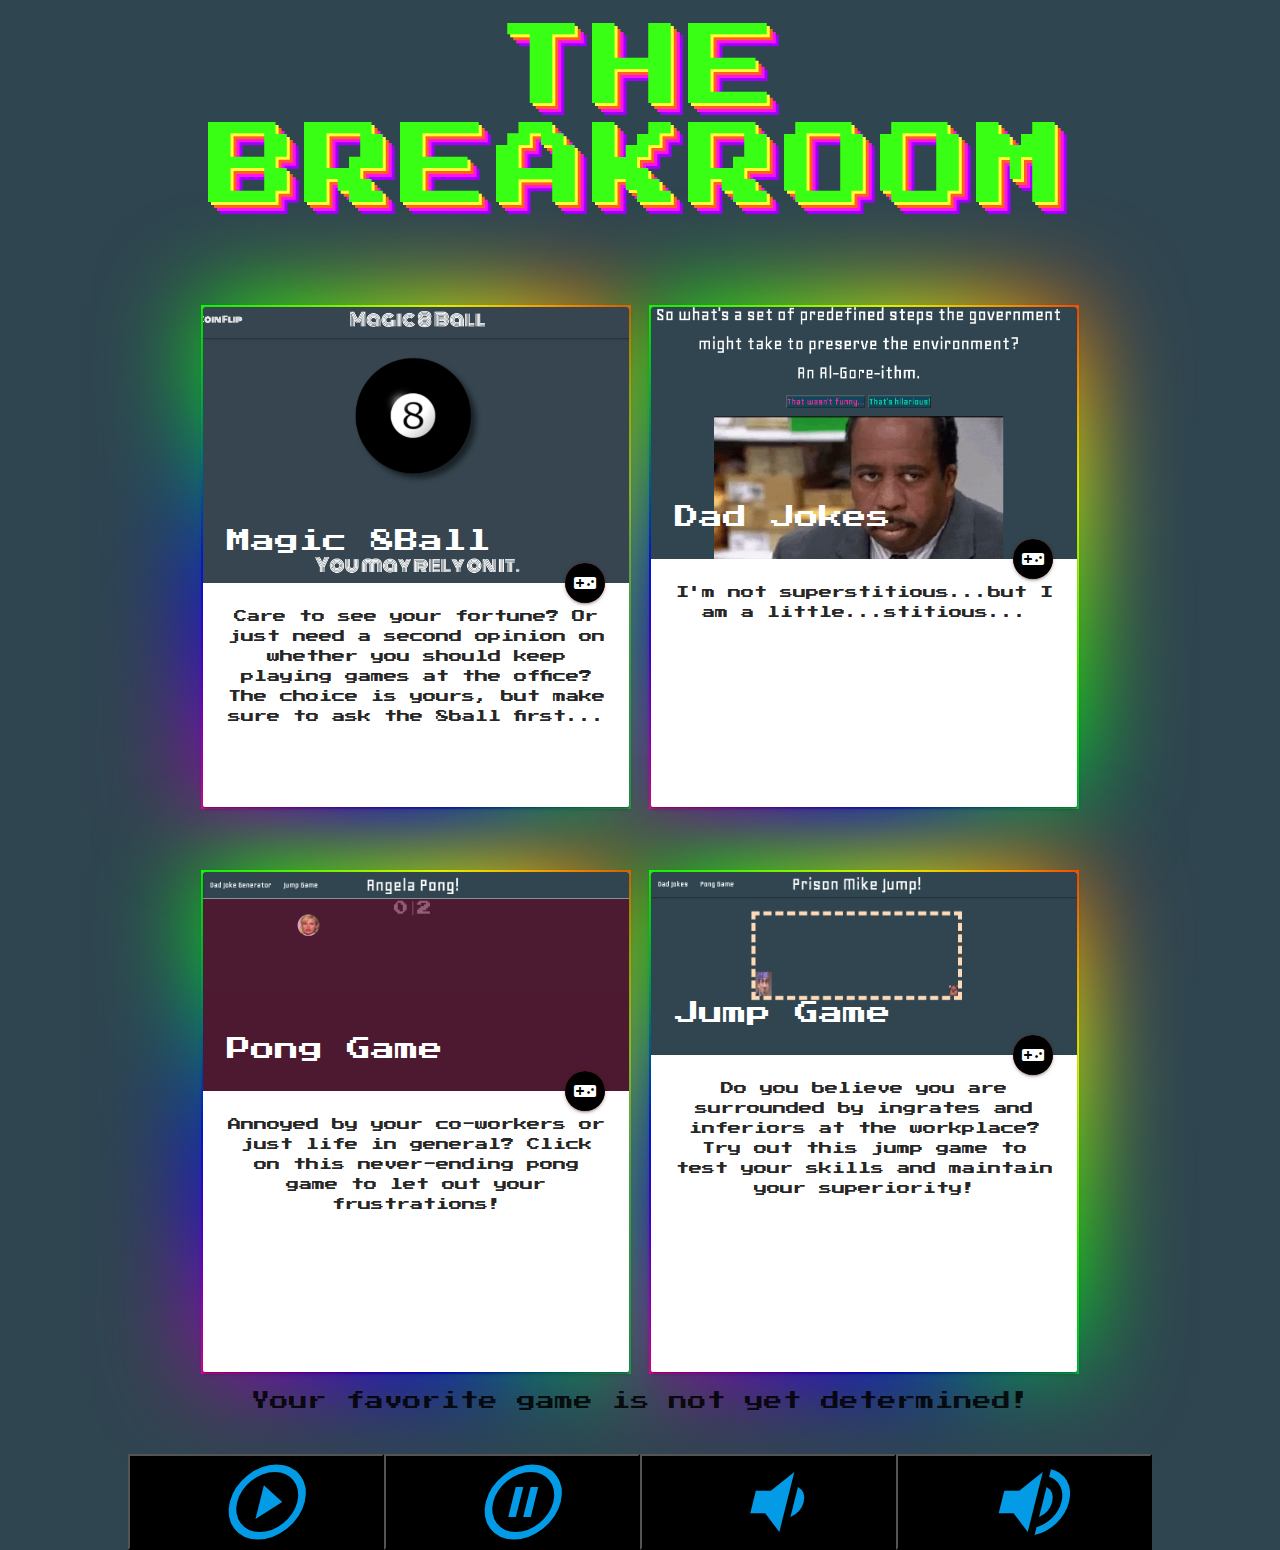
<file: index.html>
<!DOCTYPE html>
<html lang="en">

<head>
  <meta charset="UTF-8">
  <meta http-equiv="X-UA-Compatible" content="IE=edge">
  <meta name="viewport" content="width=device-width, initial-scale=1.0">
  <link rel="stylesheet" href="https://cdnjs.cloudflare.com/ajax/libs/animate.css/4.1.1/animate.min.css" />
  <link rel="stylesheet" href="https://cdnjs.cloudflare.com/ajax/libs/materialize/1.0.0/css/materialize.min.css">
  <link href="https://fonts.googleapis.com/icon?family=Material+Icons" rel="stylesheet">
  <link rel="stylesheet" href="./assets/css/homepage.css">
  <script src="https://cdnjs.cloudflare.com/ajax/libs/materialize/1.0.0/js/materialize.min.js"></script>
  <title>Arcade Game!</title>
</head>

<body>
  <div class="content">
    <h1 class="center-title">THE BREAKROOM</h1>
  </div>
  <div class="container">
    <div class="row">
      <div class="col s12 m6">
        <div class="card" id="magic8">
          <div class="card-image">
            <img src="./assets/images/magic8screenshot.png" class="img">

            <span class="card-title">Magic 8Ball</span>
            <a class="btn-floating halfway-fab waves-effect waves-light red" href="magic8page.html"><i
                class="material-icons">videogame_asset</i></a>
          </div>
          <div class="card-content">
            <p>Care to see your fortune? Or just need a second opinion on whether you should keep playing games at the
              office?
              The choice is yours, but make sure to ask the 8ball first...</p>
          </div>
        </div>
      </div>
      <div class="col s12 m6">
        <div class="card" id="dadjokes">
          <div class="card-image">
            <img src="./assets/images/dadjokesscreenshot.png" class="img">

            <span class="card-title">Dad Jokes</span>
            <a class="btn-floating halfway-fab waves-effect waves-light red" href="dadjokes.html"><i
                class="material-icons">videogame_asset</i></a>
          </div>
          <div class="card-content">
            <p>I'm not superstitious...but I am a little...stitious...</p>
          </div>
        </div>
      </div>
      <div class="col s12 m6">
        <div class="card" id="ponggame">
          <div class="card-image">
            <img src="./assets/images/ponggamescreenshot.png" class="img">
            <span class="card-title">Pong Game</span>
            <a class="btn-floating halfway-fab waves-effect waves-light red" href="ponggamemainpage.html"><i
                class="material-icons">videogame_asset</i></a>
          </div>
          <div class="card-content">
            <p>Annoyed by your co-workers or just life in general? Click on this never-ending pong game to let out your
              frustrations! </p>
          </div>
        </div>
      </div>
      <div class="col s12 m6">
        <div class="card" id="jumpgame">
          <div class="card-image">
            <img src="./assets/images/jumpgamescreenshot.png" class="img">
            <span class="card-title">Jump Game</span>
            <a class="btn-floating halfway-fab waves-effect waves-light red" href="jumpgame.html"><i
                class="material-icons">videogame_asset</i></a>
          </div>
          <div class="card-content">
            <p>Do you believe you are surrounded by ingrates and inferiors at the workplace? Try out this jump game to
              test your skills and maintain your superiority!</p>
          </div>
        </div>
      </div>




      <p id="favgame"></p>
    </div>
  </div>
  <div id="audiobox">
    <button class="material-icons" type="button" id="playbutton"><a><i>play_circle_outline</i></a></button>
    <button class="material-icons" type="button" id="pausebutton"><a><i>pause_circle_outline</i></a></button>
    <button class="material-icons" type="button" id="downvolbutton"><a><i>volume_down</i></a></button>
    <button class="material-icons" type="button" id="upvolbutton"><a><i>volume_up</i></a></button>
  </div>
  <script src="./assets/scripts/musicapiscript.js"></script>
  <script src="./assets/scripts/favgamescript.js"></script>
</body>

</html>
</file>
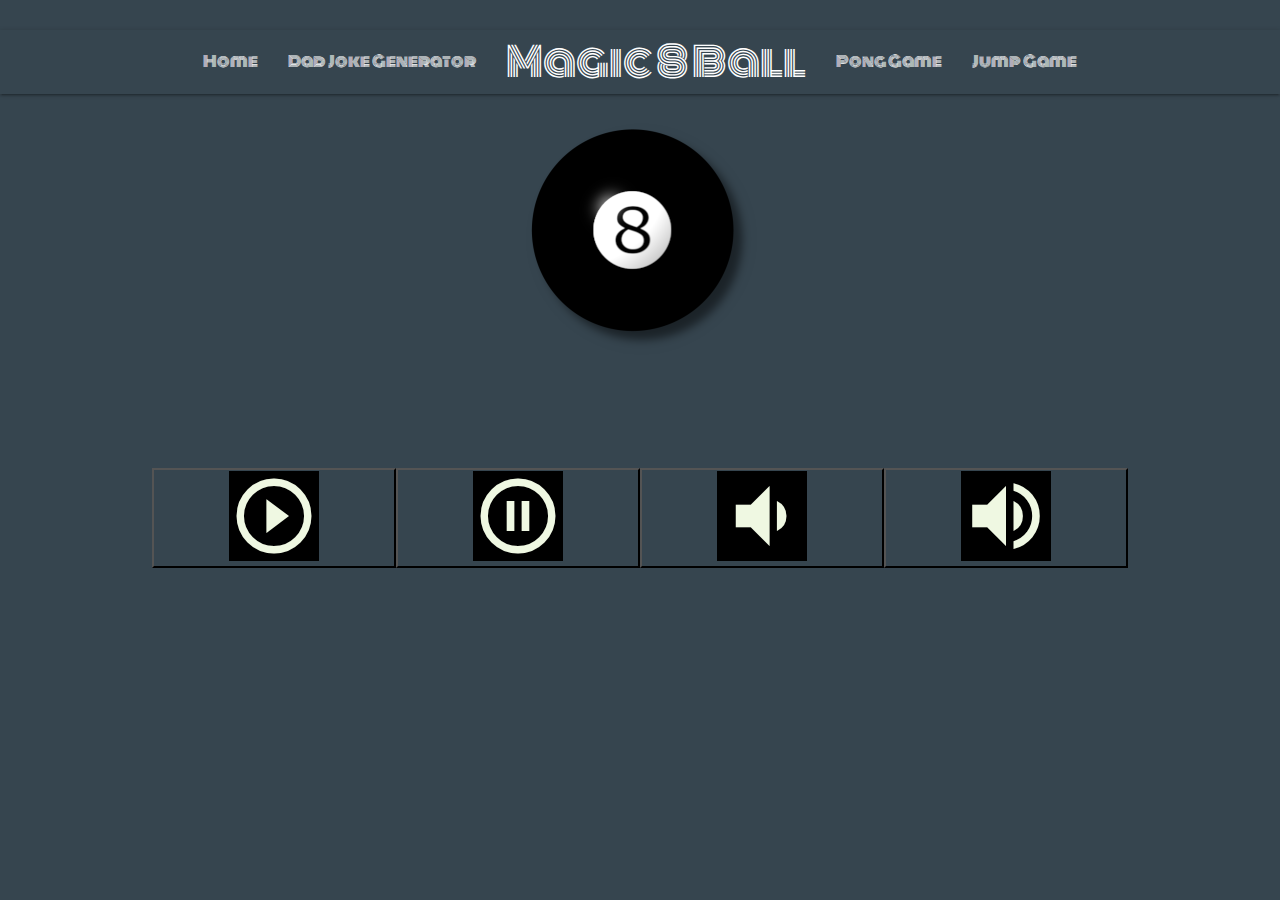
<file: magic8page.html>
<!DOCTYPE html>
<html lang="en">

<head>
    <meta charset="UTF-8">
    <meta http-equiv="X-UA-Compatible" content="IE=edge">
    <meta name="viewport" content="width=device-width, initial-scale=1.0">
    <title>Magic 8 Ball</title>
    <link rel="stylesheet" href="https://cdnjs.cloudflare.com/ajax/libs/animate.css/4.1.1/animate.min.css" />
    <link rel="stylesheet" href="https://cdnjs.cloudflare.com/ajax/libs/materialize/1.0.0/css/materialize.min.css">
    <link href="https://fonts.googleapis.com/icon?family=Material+Icons" rel="stylesheet">
    <link rel="stylesheet" href="./assets/css/magic8style.css">

</head>

<body>
    <main>

        <nav id="navbar">
            <div class="nav-wrapper">
                <!--need to add link to homepage-->

                <ul id="nav-mobile" class="left hide-on-med-and-down">
                    <!--need to add links to other games!!-->
                    <li><a href="index.html" class="home">Home</a></li>
                    <li><a href="dadjokes.html" class="dad">Dad Joke Generator</a></li>
                    <li><a href="magic8page.html" class="magic">Magic 8 Ball</a></li>
                    <li><a href="ponggamemainpage.html" class="pong">Pong Game</a></li>
                    <li><a href="jumpgame.html" class="jump">Jump Game</a></li>
                </ul>
            </div>
        </nav>
        <div>
            <div id="eightball-holder" class="border">
                <!-- magic 8 ball here -->
                <img src="./assets/images/magic8ball.png" id="eightball" class="animate__animated">
            </div>
            <div id="container">
                <p></p>
            </div>
        </div>
    </main>

    <div id="audiobox">
        <button type="button" id="playbutton"><a><i class="material-icons">play_circle_outline</i></a></button>
        <button type="button" id="pausebutton"><a><i class="material-icons">pause_circle_outline</i></a></button>
        <button type="button" id="downvolbutton"><a><i class="material-icons">volume_down</i></a></button>
        <button type="button" id="upvolbutton"><a><i class="material-icons">volume_up</i></a></button>
    </div>

    <!-- <script src="./assets/scripts/magic8theme.js"></script> -->
    <script src="./assets/scripts/magic8script.js"></script>
    <script src="./assets/scripts/musicapiscript.js"></script>
</body>

</html>
</file>
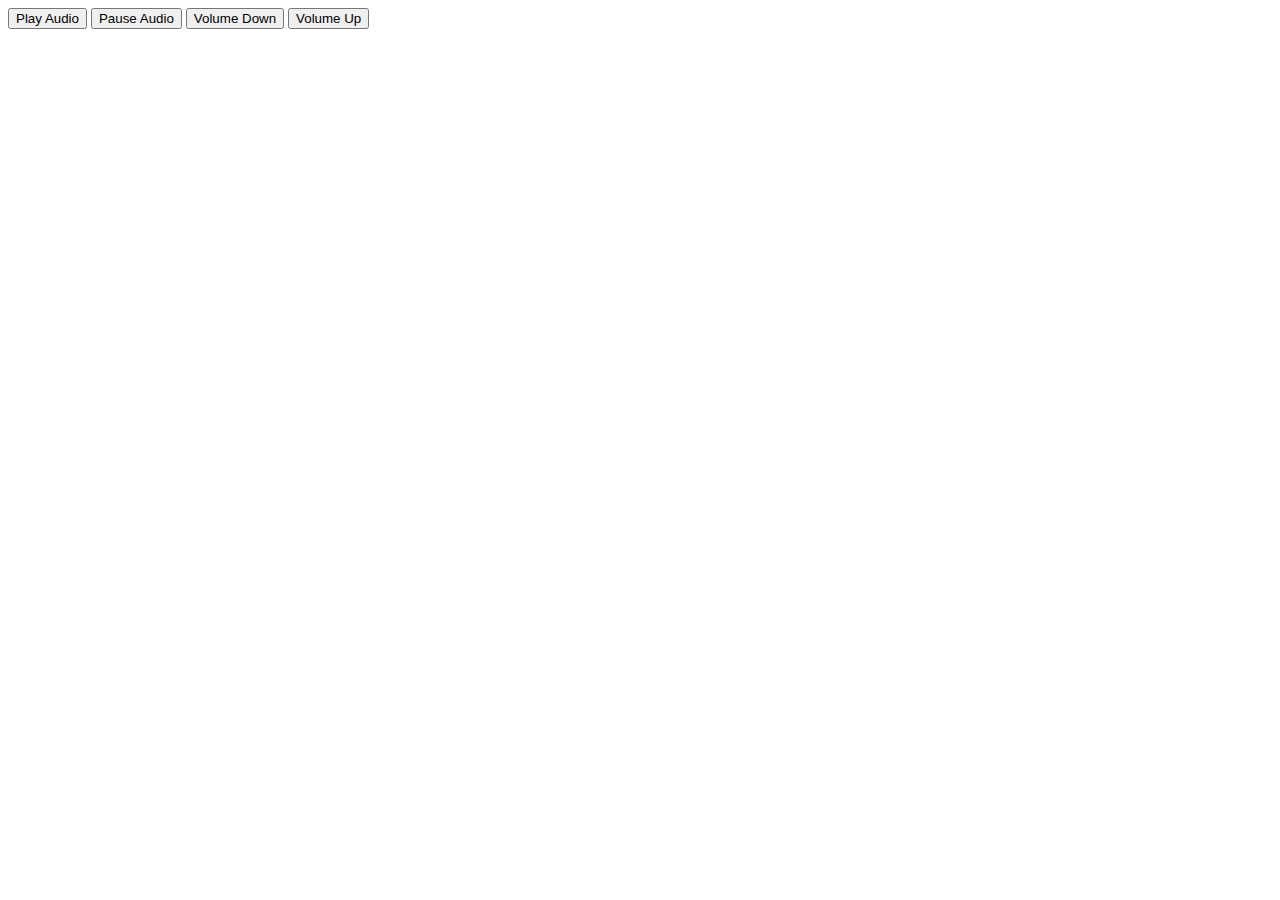
<file: musicapitestpage.html>
<!DOCTYPE html>
<html lang="en">
<head>
    <meta charset="UTF-8">
    <meta http-equiv="X-UA-Compatible" content="IE=edge">
    <meta name="viewport" content="width=device-width, initial-scale=1.0">
    <title>MUSIC API TEST PAGE</title>
</head>
<body>
    <div id="audiobox">
    <button type="button" id="playbutton">Play Audio</button>
    <button type="button" id="pausebutton">Pause Audio</button>
    <button type="button" id="downvolbutton">Volume Down</button>
    <button type="button" id="upvolbutton">Volume Up</button>
    </div>
    <!-- <script src="musicapiscript.js"></script> -->
    <script src="./assets/scripts/musicapiscript2.js"></script>
</body>
</html>
</file>
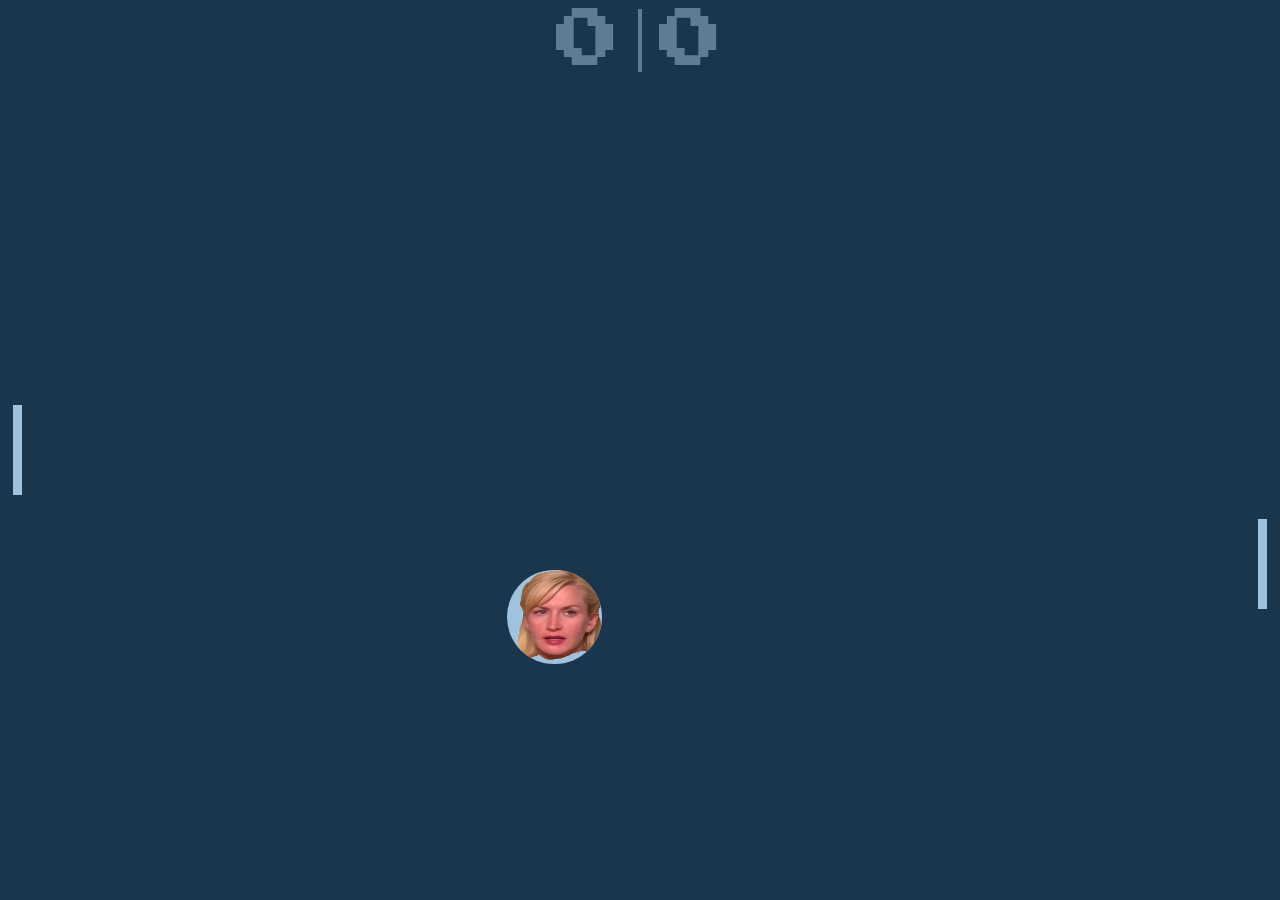
<file: ponggamepage.html>
<!DOCTYPE html>
<html lang="en">
<head>
    <meta charset="UTF-8">
    <meta http-equiv="X-UA-Compatible" content="IE=edge">
    <meta name="viewport" content="width=device-width, initial-scale=1.0">
    <title>Pong Game</title>
    <link rel="stylesheet" href="./assets/css/ponggamestyle.css">
</head>
<body>
    <div class="score">
        <div id="player-score">0</div>
        <div id="computer-score">0</div>
    </div>
    <img class="ball" id="ball" src="./assets/images/officehead.png">
    <div class="paddle left" id="player-paddle"></div>
    <div class="paddle right" id="computer-paddle"></div>
    <script src="./assets/scripts/ponggamescript.js"></script>
</body>
</html>
</file>
<file: assets/css/homepage.css>
@import url('https://fonts.googleapis.com/css2?family=Press+Start+2P&display=swap');

/* .center-title {
    text-align: center;
    font-family: 'Press Start 2P', cursive;
    font-size: 42pt;
    margin-top: 50px;
} */

*,
*::before,
*::after {
    box-sizing: border-box;
}

:root {
    --color-primary: #39FF14;
    --color-secondary: #FFFF33;
    --color-tertiary: #FF5F1F;
    --color-quaternary: #FF10F0;
    --color-quinary: #9D00FF;
    /*
  --color-primary: #5192ED;
  --color-secondary: #69A1F0;
  --color-tertiary: #7EAEF2;
  --color-quaternary: #90BAF5;
  --color-quinary: #A2C4F5;
  */
}

body {
    min-height: 100vh;
    font-family: 'Press Start 2P', cursive;
    font-weight: 300;
    font-size: 1.25rem;
    display: flex;
    flex-direction: column;
    justify-content: center;
    background-color: #eff8e2;
}

.content {
    display: flex;
    align-content: center;
    justify-content: center;
    margin: 20px;
}

.center-title {
    text-shadow: 3px 3px 0 var(--color-secondary), 6px 6px 0 var(--color-tertiary),
        9px 9px var(--color-quaternary), 12px 12px 0 var(--color-quinary);
    font-family: 'Press Start 2P', cursive;
    font-weight: 400;
    text-transform: uppercase;
    font-size: 90px;
    text-align: center;
    margin: 0;
    color: var(--color-primary);
    /*color: transparent;
    //background-color: white;
    //background-clip: text;*/
    animation: shadows 1.2s ease-in infinite, move 1.2s ease-in infinite;
    letter-spacing: 0.4rem;
}

@keyframes shadows {
    0% {
        text-shadow: none;
    }

    10% {
        text-shadow: 3px 3px 0 var(--color-secondary);
    }

    20% {
        text-shadow: 3px 3px 0 var(--color-secondary),
            6px 6px 0 var(--color-tertiary);
    }

    30% {
        text-shadow: 3px 3px 0 var(--color-secondary),
            6px 6px 0 var(--color-tertiary), 9px 9px var(--color-quaternary);
    }

    40% {
        text-shadow: 3px 3px 0 var(--color-secondary),
            6px 6px 0 var(--color-tertiary), 9px 9px var(--color-quaternary),
            12px 12px 0 var(--color-quinary);
    }

    50% {
        text-shadow: 3px 3px 0 var(--color-secondary),
            6px 6px 0 var(--color-tertiary), 9px 9px var(--color-quaternary),
            12px 12px 0 var(--color-quinary);
    }

    60% {
        text-shadow: 3px 3px 0 var(--color-secondary),
            6px 6px 0 var(--color-tertiary), 9px 9px var(--color-quaternary),
            12px 12px 0 var(--color-quinary);
    }

    70% {
        text-shadow: 3px 3px 0 var(--color-secondary),
            6px 6px 0 var(--color-tertiary), 9px 9px var(--color-quaternary);
    }

    80% {
        text-shadow: 3px 3px 0 var(--color-secondary),
            6px 6px 0 var(--color-tertiary);
    }

    90% {
        text-shadow: 3px 3px 0 var(--color-secondary);
    }

    100% {
        text-shadow: none;
    }
}

@keyframes move {
    0% {
        transform: translate(0px, 0px);
    }

    40% {
        transform: translate(-12px, -12px);
    }

    50% {
        transform: translate(-12px, -12px);
    }

    60% {
        transform: translate(-12px, -12px);
    }

    100% {
        transform: translate(0px, 0px);
    }
}

.card {
    text-align: center;
    font-family: 'Press Start 2P', cursive;
    font-size: 10pt;
    margin-top: 50px;
}

.card {
    position: relative;
    height: 500px;

    /*background: linear-gradient(0deg, #000, #272727);*/
}

.img {}

body {
    background-color: #2F4550;


}

.card:before,
.card:after {
    content: '';
    position: absolute;
    left: -2px;
    top: -2px;
    background: linear-gradient(45deg, #fb0094, #0000ff, #00ff00, #ffff00, #ff0000, #fb0094,
            #0000ff, #00ff00, #ffff00, #ff0000);
    background-size: 400%;
    width: calc(100% + 4px);
    height: calc(100% + 4px);
    z-index: -1;
    animation: steam 20s linear infinite;

}

@keyframes steam {
    0% {
        background-position: 0 0;
    }

    50% {
        background-position: 400% 0;
    }

    100% {
        background-position: 0 0;
    }
}

.card:after {
    filter: blur(50px);
}

#audiobox {
    display: flex;
    justify-content: center;
    align-items: center;
    text-align: center;

}

.material-icons {
    /* width: 20%;
    height: auto; */
    background-color: black;
    color: #eff8e2;
    /* margin-right: 10px; */
    font-size: 6rem;

}



#playbutton,
#pausebutton,
#downvolbutton,
#upvolbutton {
    width: 20%;
}

#playbutton:hover {
    background-color: #FF5F1F;
}

#pausebutton:hover {
    background-color: #FF10F0;
}

#downvolbutton:hover {
    background-color: #00ff00;
}

#upvolbutton:hover {
    background-color: yellow;
}

#favgame {
    text-align: center;
}
</file>
<file: assets/css/magic8style.css>
@import url('https://fonts.googleapis.com/css2?family=Monoton&display=swap');

* {
    background-color: #36454F;
    color: #fff;
    font-family: 'Monoton', cursive;
    font-size: 16px;
    box-sizing: border-box;
}

body {
    padding: 30px;
}

p {
    text-align: center;
    font-size: 2em;
    /*z-index: 2;*/
}

#navbar {
    position: fixed;
    z-index: 2;
    display: flex;
    justify-content: center;
    background-color: #36454F;
}

/* li {
    display: flex;
    justify-content: center;
    text-align: center;
} */


.magic {
    font-size: 40px;
}

.magic:hover {
    background: linear-gradient(45deg, #fb0094, #0000ff, #00ff00, #ffff00, #ff0000, #fb0094,
            #0000ff, #00ff00, #ffff00, #ff0000);
    color: black;
}



.home:hover {
    color: #ff299c;
    background-color: #ffff00;
}

.dad:hover {
    color: #ffe66d;
    background-color: #3f8efc;
}

.pong:hover {
    color: #06d6a0;
    background-color: rebeccapurple;
}

.jump:hover {
    color: orange;
    background-color: #ff299c;
}

main {
    margin: 0;
    padding: 0;
    display: flex;
    justify-content: center;
}

/* .border {
    position: relative;
    width: 500px;
    height: 500px;
    background: linear-gradient(0deg, #000, #272727);
}

.border:before,
.border:after {
    content: '';
    position: absolute;
    left: -2px;
    top: -2px;
    background: linear-gradient(45deg, #fb0094, #0000ff, #00ff00, #ffff00, #ff0000, #fb0094,
            #0000ff, #00ff00, #ffff00, #ff0000);
    background-size: 400%;
    width: calc(100% + 4px);
    height: calc(100% + 4px);
    z-index: -1;
    animation: steam 20s linear infinite;

}

@keyframes steam {
    0% {
        background-position: 0 0;
    }

    50% {
        background-position: 400% 0;
    }

    100% {
        background-position: 0 0;
    }
}

.border:after {
    filter: blur(50px);
} */


#eightball-holder {
    z-index: 0;
    margin: 0;
    width: auto;

}

/* highest z index so the eightball is on top of other items*/
#eightball {
    /* display: flex;
    position: relative;
    margin-left: auto;
    margin-right: auto; */
    z-index: 1;
    /* height: 100%;
    width: 100%; */
}

#eightball:hover {
    cursor: pointer;
    /* display: flex;
    justify-content: center;
    align-items: center; */
}

.container {
    margin: 0;
}

#audiobox {
    display: flex;
    justify-content: center;
    align-items: center;
    text-align: center;

}

.material-icons {
    /* width: 20%;
    height: auto; */
    background-color: black;
    color: #eff8e2;
    /* margin-right: 10px; */
    font-size: 6rem;

}

#playbutton,
#pausebutton,
#downvolbutton,
#upvolbutton {
    width: 20%;
}

#playbutton:hover {
    background-color: #FF5F1F;
}

#pausebutton:hover {
    background-color: #FF10F0;
}

#downvolbutton:hover {
    background-color: #00ff00;
}

#upvolbutton:hover {
    background-color: yellow;
}
</file>
<file: assets/css/ponggamestyle.css>
@import url('https://fonts.googleapis.com/css2?family=Press+Start+2P&display=swap');

* {
    box-sizing: border-box;
    margin: 0;
    padding: 0;
    font-family: 'Press Start 2P', cursive;
}

:root {
    --hue: 200;
    --saturation: 50%;
    --foreground-color: hsl(var(--hue), var(--saturation), 75%); /* this is blue currently but we can change to be arcade themed color*/
    --background-color: hsl(var(--hue), var(--saturation), 20%); /* this is darker blue currently but we can change to be arcade themed color */
}

body {
    background-color: var(--background-color);
    overflow: hidden;
}

.paddle {
    --position: 50;


    position: absolute;
    background-color: var(--foreground-color);
    top: calc(var(--position) * 1vh);
    transform: translateY(-50%);
    width: 1vh;
    height: 10vh;
}

.paddle.left {
    left: 1vw;
}

.paddle.right {
    right: 1vw;

}

.ball {
    --x: 50; 
    --y: 50;

    position: absolute;
    background-color: var(--foreground-color);
    left: calc(var(--x) * 1vw);
    top: calc(var(--y) * 1vh);
    border-radius: 50%; 
    transform: translateY(-50%, -50%);
    width: 10.5vh;
    height: 10.5vh; 
}

.score {
    display: flex;
    justify-content: center;
    font-weight: bold;
    font-size: 7vh;
    color: var(--foreground-color);
}

.score > * {
    flex-grow: 1;
    flex-basis: 0;
    padding: 0 2vh;
    margin: 1vh 0;
    opacity: .5;
}

.score > :first-child {
    text-align: right;
    border-right: .5vh solid var(--foreground-color);
}
</file>
